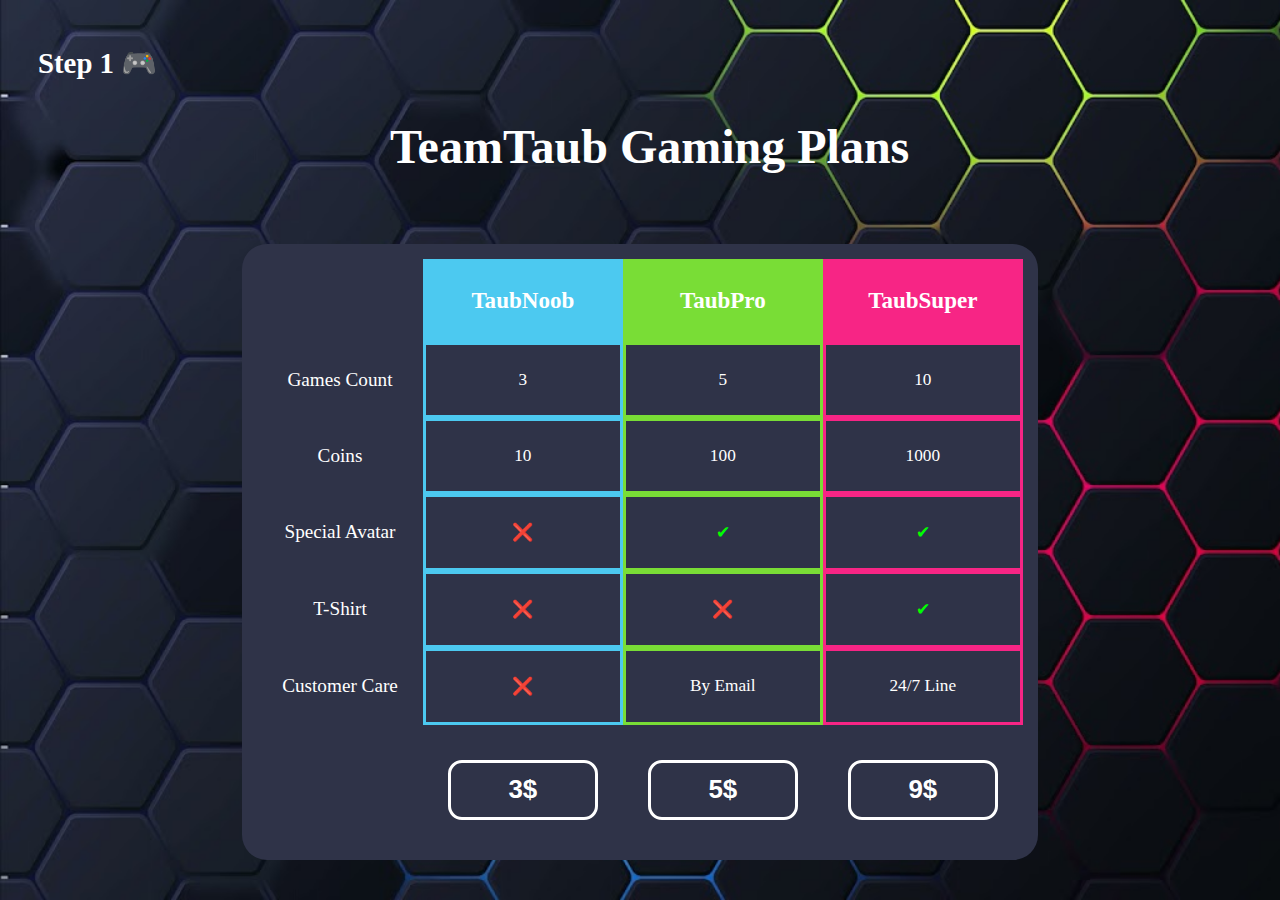
<file: index.html>
<!DOCTYPE html>
<html lang="en">
<head>
    <meta charset="UTF-8">
    <meta http-equiv="X-UA-Compatible" content="IE=edge">
    <meta name="viewport" content="width=device-width, initial-scale=1.0">
    <link rel="stylesheet" href="css/style.css">
    <title>TeamTaub</title>
</head>
<body>

    <nav>
        <h4 class="step">Step 1  &#127918</h4>
    </nav>

    <h1 class="center nobr">TeamTaub Gaming Plans</h1>    

    <script type="module" src="scripts/table_create.js"></script>

</body>
</html>
</file>
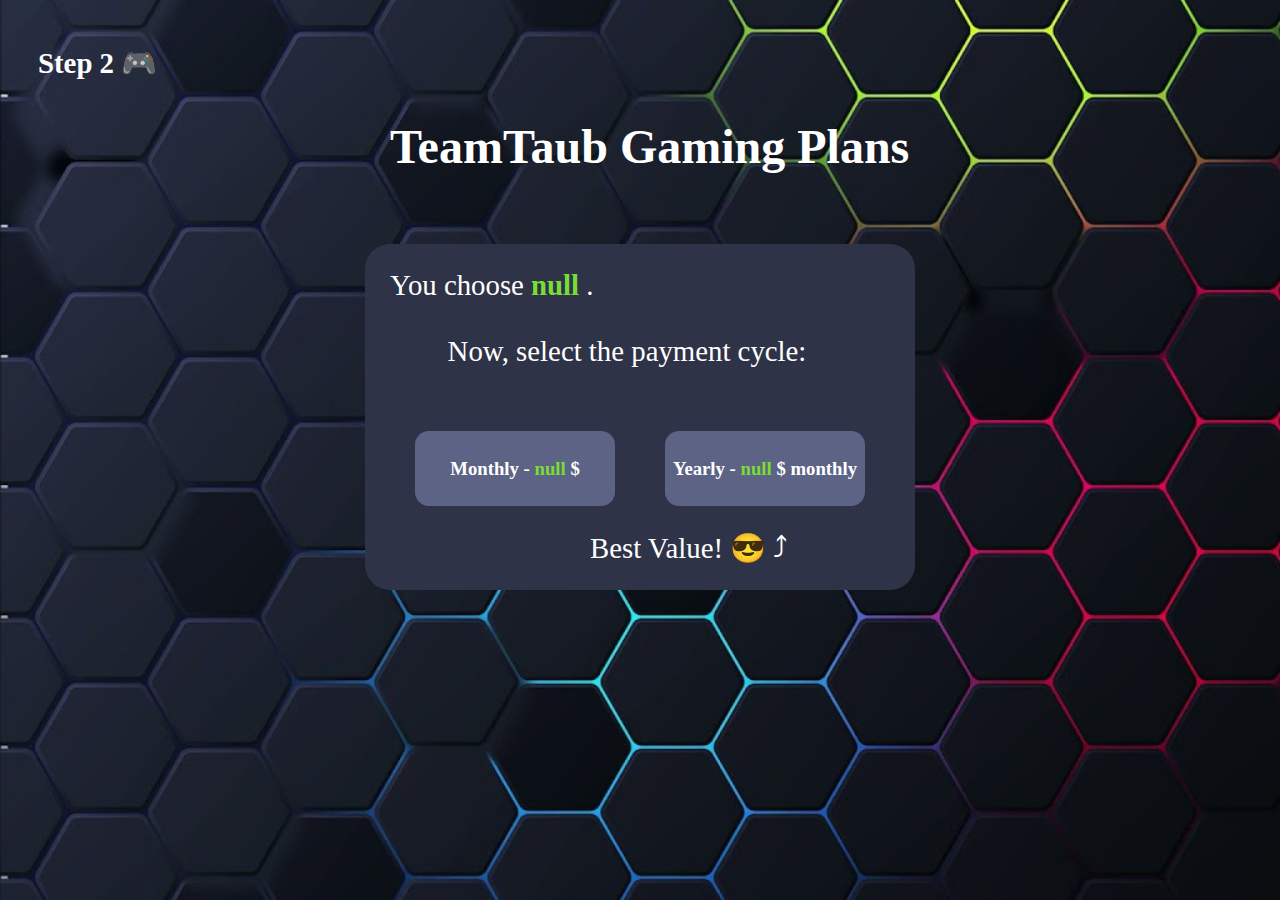
<file: pages/billing_cycle.html>
<!DOCTYPE html>
<html lang="en">
<head>
    <meta charset="UTF-8">
    <meta http-equiv="X-UA-Compatible" content="IE=edge">
    <meta name="viewport" content="width=device-width, initial-scale=1.0">
    <link rel="stylesheet" href="../css/style.css">
    <script src = "../scripts/scripts.js" type = "text/javascript"></script>
    <title>TeamTaub</title>
</head>
<body>

    <nav>
        <h4 class="step">Step 2  &#127918</h4>
    </nav>

    <h1 class="center nobr">TeamTaub Gaming Plans</h1> 
      
    <div class="center text_style container">
        
        <span>You choose</span>
        <span class="primary_word">
            <script>
                document.write(getPlanName());
            </script>
        </span>
        <span>.</span>
        <br></br>
        <span style="margin-left: 2em;">Now, select the payment cycle:</span>

        <ul class="options_container">
            <button class="btn" onclick="navigateToCheckoutFormPage(1);">
                <span>Monthly - </span>
                <span class="primary_word">
                    <script>
                        document.write(getPlanMonthlySubPrice());
                    </script>
                </span>
                <span>$</span>
            </button>
            <button class="btn" onclick="navigateToCheckoutFormPage(2);">
                <span>Yearly - </span>
                <span class="primary_word">
                    <script>
                        document.write(getPlanYearlySubPrice());
                    </script>
                </span>
                <span>$ monthly</span>
            </button>
        </ul>

        <div id="best_value">
            Best Value! 😎 ⤴
        </div>

    </div>

</body>
</html>
</file>
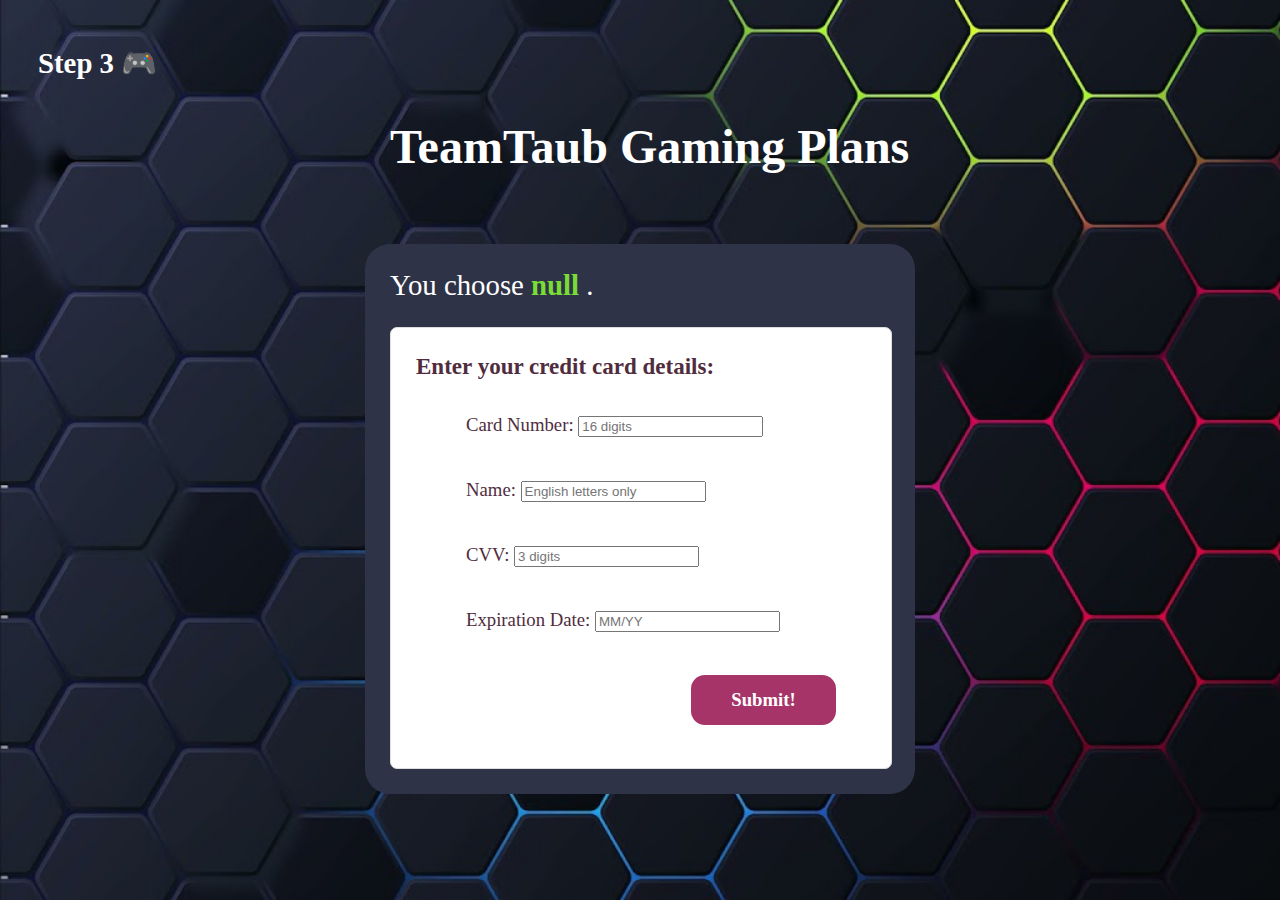
<file: pages/checkout_form.html>
<!DOCTYPE html>
<html lang="en">
<head>
    <meta charset="UTF-8">
    <meta http-equiv="X-UA-Compatible" content="IE=edge">
    <meta name="viewport" content="width=device-width, initial-scale=1.0">
    <link rel="stylesheet" href="../css/style.css">
    <script src = "../scripts/scripts.js" type = "text/javascript"></script>
    <title>TeamTaub</title>
</head>
<body>

    <nav>
        <h4 class="step">Step 3 &#127918</h4>
    </nav>

    <h1 class="center nobr">TeamTaub Gaming Plans</h1>   

    <div class="center text_style container">

        <span>You choose</span>
        <span class="primary_word">
            <script>
                document.write(getPlanName());
            </script>
        </span>
        <span>.</span>

        <form action="thank_you.html" method="get" class="credit_card" onsubmit="return validDate();">
            <h3>Enter your credit card details:</h3>

            <div class="form-body">  

                <!-- CCNumber Field -->
                <div class="card_num">
                    <label for="CCNumber">Card Number: </label>
                    <input type="text" 
                            name="CCNumber"
                            id="CCNumber" 
                            maxlength="16"
                            minlength="16"
                            pattern="[0-9]+"
                            placeholder="16 digits"
                            required>
                </div>

                <!-- Name Field -->
                <div class="card_name">
                    <label for="name">Name: </label>
                    <input type="text"
                            name="name"
                            placeholder="English letters only"
                            pattern="[' ']*[A-Za-z]+[A-Za-z' ']*" 
                            id="name" 
                            required>
                </div>

                <!-- CVV Field -->
                <div class="card_cvv">
                    <label for="cvv">CVV: </label>
                    <input type="text" 
                        name="cvv" 
                        id="cvv"
                        pattern="[0-9]+" 
                        maxlength="3"
                        minlength="3"
                        placeholder="3 digits"
                        required >
                </div>

                <!-- Date Field -->
                <div class="date_card">
                    <label for="date-field">Expiration Date:</label>
                    <input type="text" 
                        name="date" 
                        id="date"
                        pattern="[0-9][0-9]/[0-9][0-9]" 
                        maxlength="5"
                        minlength="5"
                        placeholder="MM/YY"
                        required >
                    <br>
                </div>
                    
                <input class="btn_submit" type="submit" value="Submit!">

            </div>
        </div>
    </form>
    <script>
        function validDate(){
           let data=document.getElementById("date").value;
          let arr= data.split('/')
           let input_m=arr[0];
           let input_y=arr[1];
           input_y="20"+input_y;
           input_m=parseInt(input_m);
           input_y=parseInt(input_y);
           let today=new Date();
           let curr_month=today.getMonth();
           curr_month=curr_month+1;
           let curr_year=today.getFullYear();
          if(input_m>12 || input_m===0){
            alert("not valid month! should be between 1 to 12");
            return false;
          }
               
           if(input_y<curr_year || (input_y===curr_year && input_m<curr_month)){
            alert("the visa expired(the date is invalid)");
            return false;
           }

        }

    </script>

</body>
</html>
</file>
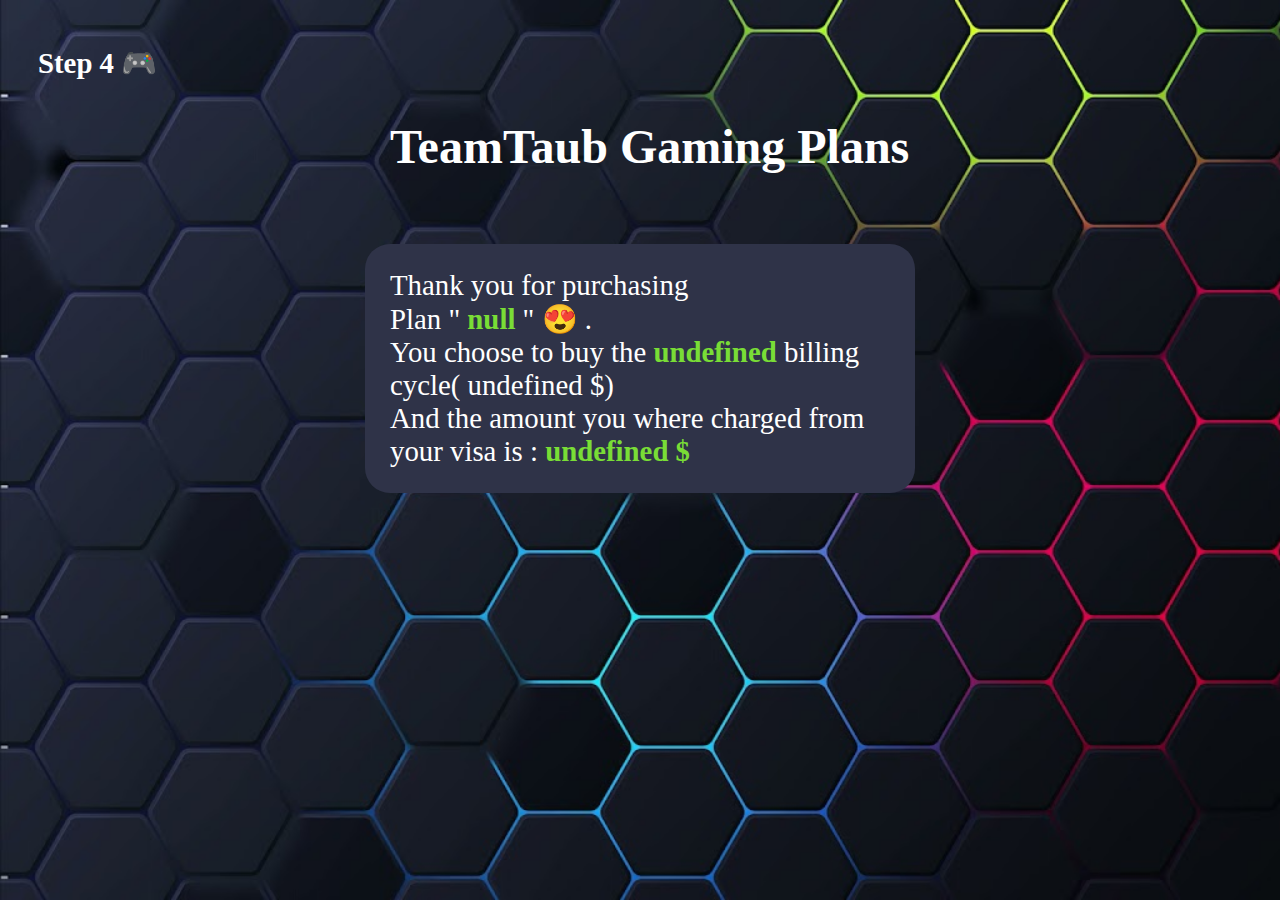
<file: pages/thank_you.html>
<!DOCTYPE html>
<html lang="en">
    <head>
        <meta charset="UTF-8">
        <meta http-equiv="X-UA-Compatible" content="IE=edge">
        <meta name="viewport" content="width=device-width, initial-scale=1.0">
        <link rel="stylesheet" href="../css/style.css">
        <script src = "../scripts/scripts.js" type = "text/javascript"></script>
        <title>TeamTaub</title>
    </head>
    <body>
            
        <nav>
            <h4 class="step">Step 4 &#127918</h4>
        </nav>
    
        <h1 class="center nobr">TeamTaub Gaming Plans</h1> 
          
        <div class="center text_style container">

            <span>Thank you for purchasing</span>
            <br>
            <span>Plan "</span>
            <span class="primary_word">
                <script>
                    document.write(getPlanName());
                </script>
            </span>
            <span>" &#128525 .</span>
             <br>
             <span>You choose to buy the </span>
             <span class="primary_word">
                <script>
                    document.write(getMonthlyOrYearly());
                </script>
            </span>
            <span>billing cycle( </span>
            <script>
                document.write(getpriceCycle());
            </script>
            <span> $) </span>
            <br>
            <span> And the amount you where charged from your visa is :</span>
            <span class="primary_word">
               <script>
                   document.write(getprice());
               </script>
               $
           </span>
        </div>

    </body>
</html>
</file>
<file: css/style.css>
/* General Style -------------------------------------------------------- */

body{
    font-family: fantasy;
    font-size: 1.2em;

    padding-top: 0px;
    padding-bottom: 10px;
    padding-right: 30px;
    padding-left: 30px;

    align-content: center;

    background-image: url('../images/background.jpeg');
    background-repeat: no-repeat;
    background-attachment: fixed;
    background-size: cover;
}

h1{
    padding-bottom: 70px;
    font-size: 2.5em;
    color: #FFF;
}

h3{
    font-size: 0.8em;
    margin: 25px;
    color: #502d3e;
}

.step{
    font-size: 1.5em;
    color: #FFF;
}

.nobr{
    white-space: nowrap;
}

.primary_word{
    color: #79dd36;    
    font-weight: 800;
}

.center{
    max-width: 500px;
    margin: auto;
}

.text_style{
    color: #FFF;
    font-size: 1.5em;
    padding-bottom: 70px;
}

.container{
    background: rgb(47, 51, 72);
    padding: 25px;
    border-spacing: 0.1px;
    border-radius: 25px;
}



/* Table Style -------------------------------------------------------- */

table{
    padding: 15px;

    border-spacing: 0.1px;
    border-radius: 25px;
    border-color: #79dd36;

    background-color: rgb(47, 51, 72);
}

.btn_table{
    padding: 10px;

    background: rgb(47, 51, 72);
    width: 150px;
    height: 60px;
    margin-top: 10px;
    color: white;
    font-weight: bold;
    font-size: 1.5em;
    border-radius: 14px;
    text-align: center;
}

th{
    font-size: 1.2em;
}

td{
    font-size: 0.9em;
}

th, td {
    padding: 25px;
    text-align: center;
 }

 .feature_name{
    color: #FFF;
    font-size: 1em;
 }

 #plan_1{
    background-color: #4cc9f0;
    color: #fff;
 }

 #plan_2{
    background-color: #79dd36;
    color: #fff;
 }

 #plan_3{
    background-color: #f72585;
    color: #fff;
 }
 
 .col_1, #plan_1{
    border: 3px solid #4cc9f0;
    color: #FFF;
 }

 .col_2, #plan_2{
    border: 3px solid #79dd36;
    color: #FFF;
 }

 .col_3, #plan_3{
    border: 3px solid #f72585;
    color: #FFF;
 }

 #btn_plan_1, #btn_plan_2, #btn_plan_3{
    border: 3px solid #FFF;
    transition-duration: 0.4s;
 }
  
#btn_plan_1:hover {
    background-color:  #4cc9f0;
    color: white;
}

#btn_plan_2:hover {
    background-color:  #79dd36;
    color: white;
}

#btn_plan_3:hover {
    background-color: #f72585;
    color: white;
}



/* Pricing Options Style -------------------------------------------------------- */

.options_container {
    display: flex;
    flex-flow: nowrap;
    justify-content: center;
    padding-top: 25px;
    padding-left: 0px;
    margin-bottom: 0px;
    list-style: none;
}

.btn{
    border: 0px;

    background: rgb(93, 99, 132);
    margin: 25px;
    width: 210px;
    height: 75px;
    margin-top: 10px;
    color: white;
    font-weight: bold;
    border-radius: 14px;
    text-align: center;

    font-size: 0.65em;
    font-family: fantasy;

    transition-duration: 0.4s;
}

.btn:hover{
    background-color: #a26782;
    color: white;
}

#best_value{
    padding-left: 200px;
}



/* Form Style -------------------------------------------------------- */

.form_body {
    height: 500px;
    padding: 30px 30px 20px;
}

.credit_card {
    width: 500px;
    height: 440px;
    margin: 25px auto 0;
    border: 1px solid #ddd;
    border-radius: 7px;
    background-color: #fff;
}
 
.card_num,
.card_cvv,
.date_card,
.card_name {
    font-size: 0.65em;
    line-height: 40px;
    color: #502d3e;

    width: 100%;
    margin-bottom: 25px;
    padding-left: 75px; 
}

.month select,
.year select {
    font-size: 0.65em;
    line-height: 40px;
    color: #502d3e;

    opacity: .7;
    color: #86939e;

    width: 145px;
    margin-bottom: 20px;
    padding-left: 20px;
    border-radius: 6px;
    background-position: 85% 50%;
}

.btn_submit{
    border: 0px;

    background: #a73468;
    margin: 10px;
    margin-left: 300px;
    width: 145px;
    height: 50px;

    color: white;
    font-weight: bold;
    border-radius: 14px;
    text-align: center;

    font-size: 0.65em;
    font-family: fantasy;

    transition-duration: 0.4s;
}

.btn_submit:hover{
    background-color: #4cc9f0;
    color: white;
}

 .emoji{
    text-align: center;
    font-size: 50px;
 }
</file>
